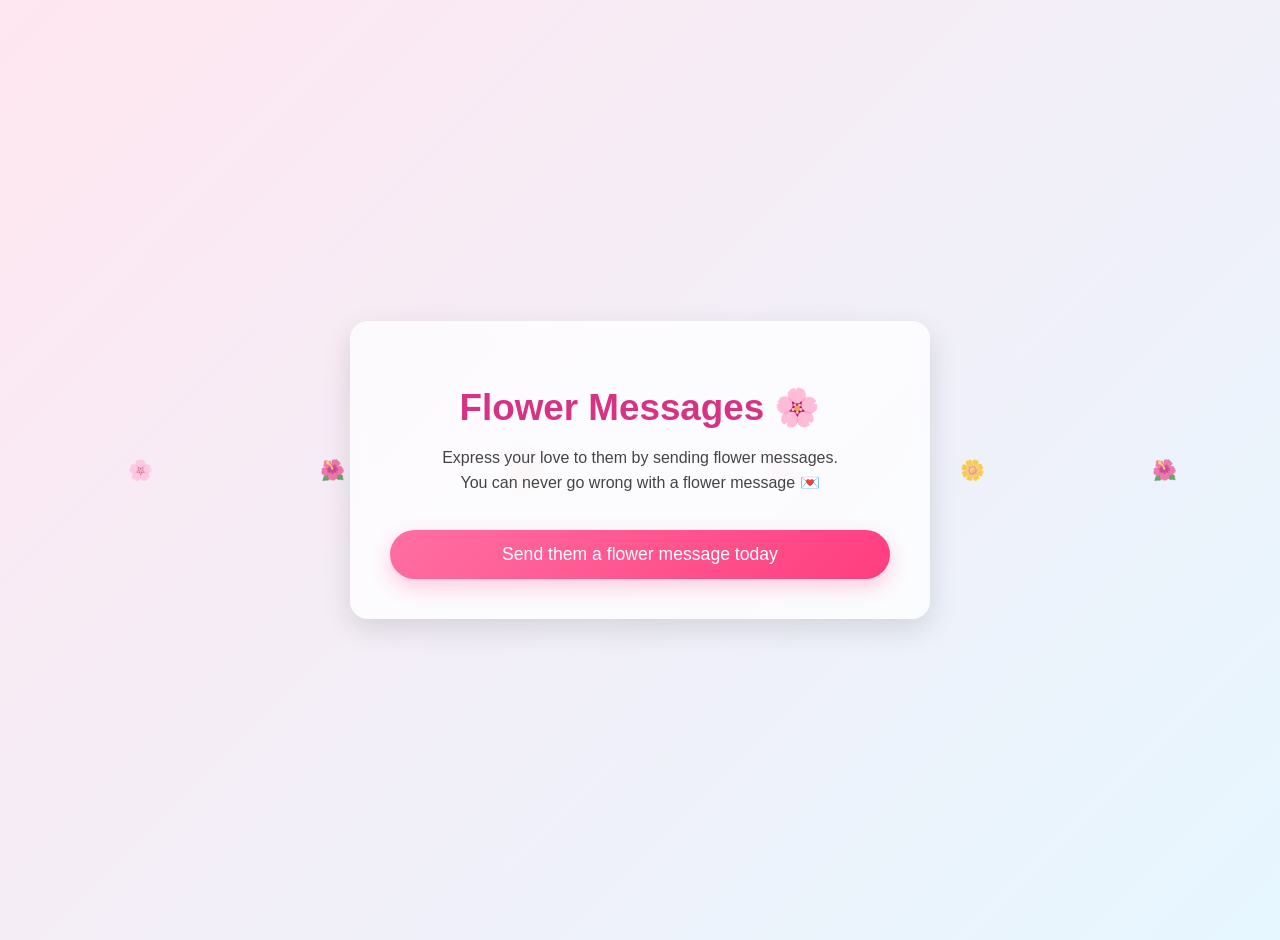
<file: index.html>
<!DOCTYPE html>
<html lang="en">
<head>
<meta charset="UTF-8">
<meta name="viewport" content="width=device-width, initial-scale=1.0">
<meta 
    name="description"
    content="Express your love to people you care about by sending them flower messages">
<link rel="shortcut icon" href="favicons/favicon.png" type="image/x-icon">
<title>Flower Messages</title>

<style>
    /* ======================
       BASE (mobile-first)
    =======================*/
    body {
        margin: 0;
        font-family: "Segoe UI", Arial, sans-serif;
        min-height: 100vh;
        display: flex;
        justify-content: center;
        align-items: center;
        background: linear-gradient(135deg, #ffe6f0, #e6f7ff);
        overflow: hidden;
        position: relative;
        padding: 20px;
    }

    .container {
        width: 100%;
        max-width: 420px;
        text-align: center;
        background: rgba(255, 255, 255, 0.75);
        padding: 24px;
        border-radius: 18px;
        box-shadow: 0 10px 30px rgba(0,0,0,0.12);
        backdrop-filter: blur(10px);
        z-index: 2;
    }

    h1 {
        font-size: 1.8rem;
        color: #d63384;
        margin-bottom: 10px;
    }

    p {
        font-size: 1rem;
        color: #444;
        line-height: 1.6;
    }

    button {
        margin-top: 18px;
        width: 100%;
        padding: 14px;
        border: none;
        border-radius: 30px;
        background: linear-gradient(135deg, #ff6fa1, #ff3d7f);
        color: white;
        font-size: 1rem;
        cursor: pointer;
        transition: 0.3s ease;
        box-shadow: 0 8px 20px rgba(255, 61, 127, 0.25);
    }

    button:hover {
        transform: scale(1.03);
    }

    button:active {
        transform: scale(0.97);
    }

    /* ======================
       FLOATING FLOWERS
    =======================*/
    .flower {
        position: absolute;
        font-size: 20px;
        opacity: 0.7;
        animation: floatUp linear infinite;
        z-index: 1;
        user-select: none;
    }

    @keyframes floatUp {
        0% {
            transform: translateY(100vh) rotate(0deg);
            opacity: 0;
        }
        10% {
            opacity: 1;
        }
        100% {
            transform: translateY(-10vh) rotate(360deg);
            opacity: 0;
        }
    }

    /* ======================
       DESKTOP ENHANCEMENT
    =======================*/
    @media (min-width: 768px) {
        .container {
            max-width: 500px;
            padding: 40px;
        }

        h1 {
            font-size: 2.3rem;
        }

        button {
            font-size: 1.1rem;
        }
    }
</style>
</head>

<body>

<!-- Floating flowers (emoji-based, lightweight) -->
<span class="flower" style="left:10%; animation-duration:8s; animation-delay:0s;">🌸</span>
<span class="flower" style="left:25%; animation-duration:10s; animation-delay:2s;">🌺</span>
<span class="flower" style="left:40%; animation-duration:7s; animation-delay:1s;">🌷</span>
<span class="flower" style="left:60%; animation-duration:11s; animation-delay:3s;">🌸</span>
<span class="flower" style="left:75%; animation-duration:9s; animation-delay:1.5s;">🌼</span>
<span class="flower" style="left:90%; animation-duration:12s; animation-delay:2.5s;">🌺</span>

<div class="container">
    <h1>Flower Messages 🌸</h1>

    <p>
        Express your love to them by sending flower messages.<br>
        You can never go wrong with a flower message 💌
    </p>

    <button id="navigate">Send them a flower message today</button>
</div>

<script src="index.js"></script>
</body>
</html>
</file>
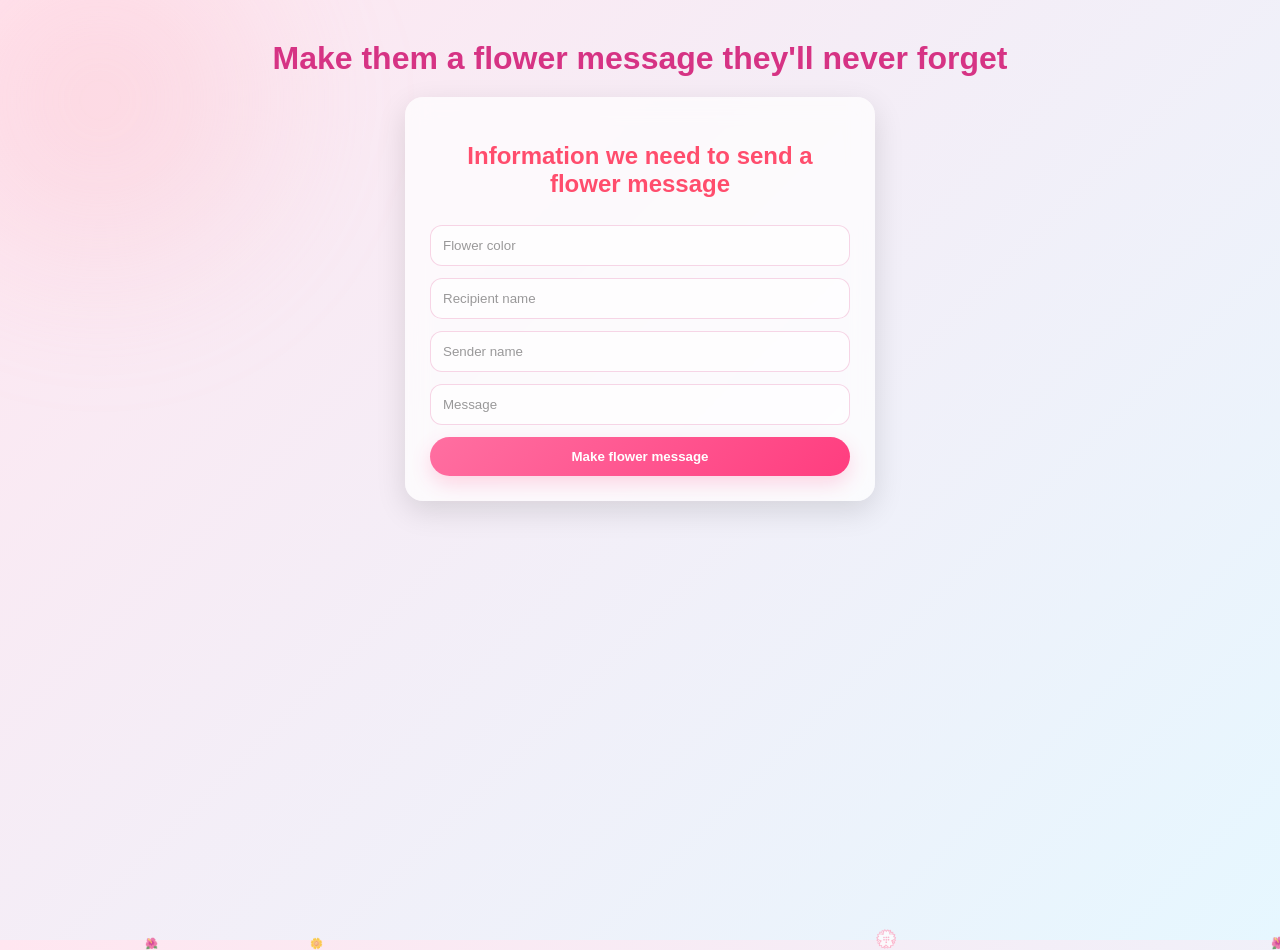
<file: builder/index.html>
<!DOCTYPE html>
<html lang="en">
<head>
    <meta charset="UTF-8">
    <meta name="viewport" content="width=device-width, initial-scale=1.0">
    <meta 
        name="description" 
        content="Create a flower message for your loved ones.">
    <title>Build a flower message</title>
    <link rel="stylesheet" href="styles.css">
    <link rel="shortcut icon" href="../favicons/favicon.png" type="image/x-icon">
</head>
<body>
<h1 id="main_header">Make them a flower message they'll never forget</h1>
<div id="form-div">
    <form id="form" method="post">
        <h2>Information we need to send a flower message</h2>

        <input type="text" id="flower_color" name="flower_color" placeholder="Flower color">
        <input type="text" id="recipient_name" name="recipient_name" placeholder="Recipient name">
        <input type="text" id="sender_name" name="sender_name" placeholder="Sender name">
        <input type="text" id="message" name="message" placeholder="Message">

        <button type="submit" id="submit">Make flower message</button>
    </form>
</div>

<div id="succesive_div">
    <div id="success_create_element">
        <h1 id="succes_header">Congrats you made a flower message</h1>
        <p>Send them the link below</p>
        <p id="url"></p>

        <button id="copyBtn">Copy link</button>

        <div id="share-buttons">
            <button id="shareNativeBtn">Share</button>
        </div>
    </div>
</div>

<script src="index.js"></script>

</body>
</html>
</file>
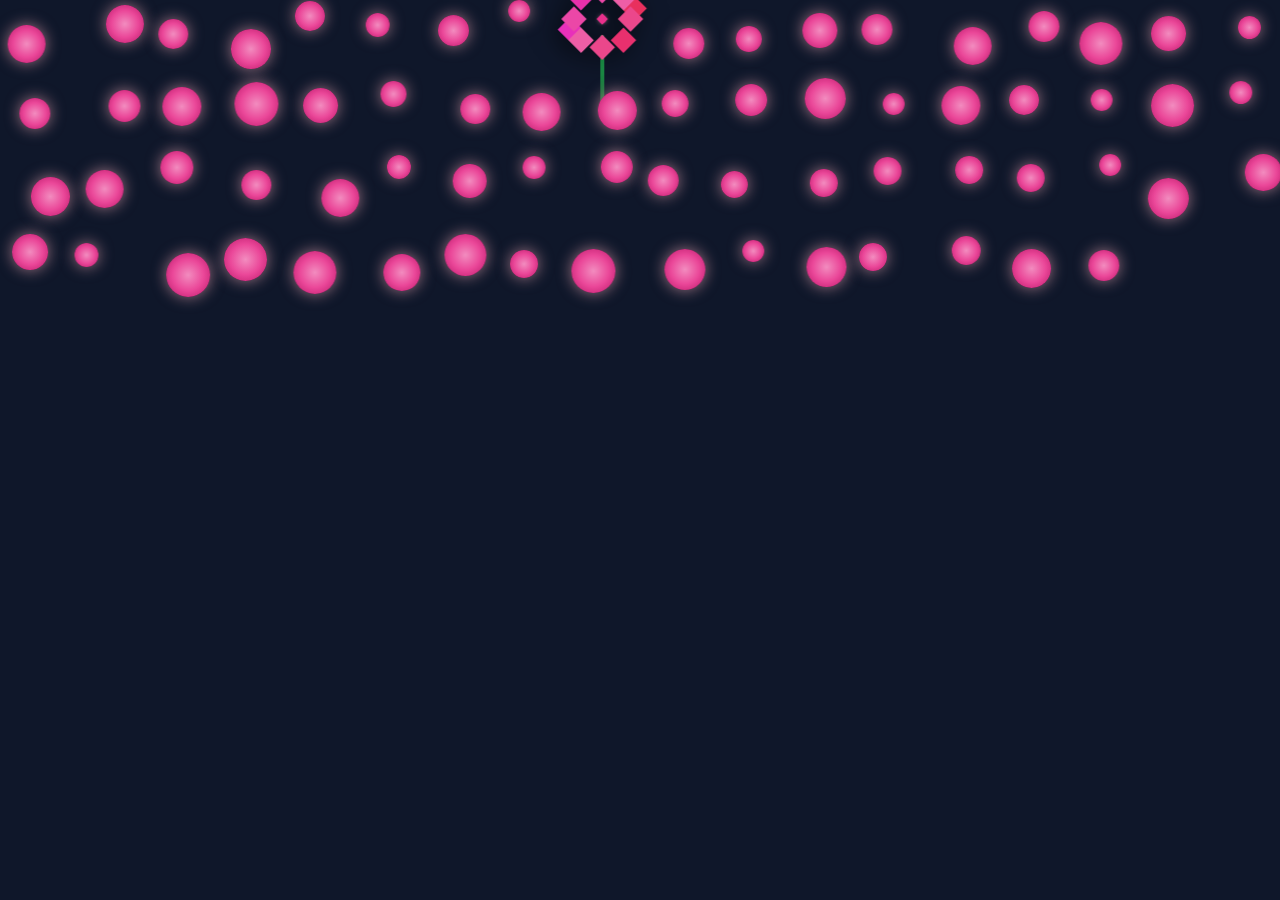
<file: flower_message/index.html>
<!DOCTYPE html>
<html lang="en">
<head>
  <meta charset="UTF-8" />
  <meta name="viewport" content="width=device-width, initial-scale=1.0"/>
  <title>✨ For You ✨</title>
  <link rel="stylesheet" href="styles.css" />
</head>

<body>

  <div id="garden"></div>

  <!-- Card -->
  <div id="card">
    <div class="card-inner">
      <div class="card-front">💌</div>

      <div class="card-inside">
        <h2 id="recipient_name">Someone ❤️</h2>
        <p id="message">You make everything better.</p>
        <p id="sender"></p>
      </div>

    </div>
  </div>

  <script src="script.js"></script>
</body>
</html>
</file>
<file: builder/styles.css>
/* ======================
   BASE PAGE (floral theme)
======================*/
body {
    margin: 0;
    min-height: 100vh;
    font-family: "Segoe UI", Arial, sans-serif;
    background: linear-gradient(135deg, #ffe6f0, #e6f7ff);
    overflow: hidden;
    display: flex;
    flex-direction: column;
    align-items: center;
    justify-content: flex-start;
    padding: 20px;
}

/* soft floating glow like background accent */
body::before {
    content: "";
    position: absolute;
    width: 500px;
    height: 500px;
    background: radial-gradient(circle, rgba(255,182,193,0.35), transparent 70%);
    top: -150px;
    left: -150px;
    filter: blur(50px);
    z-index: 0;
}

/* ======================
   HEADER
======================*/
#main_header {
    color: #d63384;
    text-align: center;
    margin: 20px 0;
    font-size: 2rem;
    z-index: 2;
}

h2 {
    color: #ff4d6d;
    text-align: center;
    margin-bottom: 15px;
    z-index: 2;
}

/* ======================
   FORM SECTION
======================*/
#form-div {
    display: flex;
    justify-content: center;
    align-items: center;
    width: 100%;
    z-index: 2;
}

/* ======================
   FORM CONTAINER (glass)
======================*/
form {
    width: 100%;
    max-width: 420px;
    background: rgba(255, 255, 255, 0.7);
    padding: 25px;
    border-radius: 18px;
    backdrop-filter: blur(12px);
    box-shadow: 0 10px 30px rgba(0,0,0,0.12);
    display: flex;
    flex-direction: column;
    gap: 12px;
}

/* ======================
   INPUTS
======================*/
input {
    padding: 12px;
    border-radius: 12px;
    border: 1px solid rgba(214, 51, 132, 0.2);
    outline: none;
    background: rgba(255, 255, 255, 0.6);
    color: #333;
    transition: 0.2s ease;
}

input::placeholder {
    color: rgba(0, 0, 0, 0.4);
}

input:focus {
    border-color: #ff6fa1;
    box-shadow: 0 0 10px rgba(255, 111, 161, 0.25);
}

/* ======================
   BUTTON
======================*/
button {
    padding: 12px;
    border: none;
    border-radius: 30px;
    background: linear-gradient(135deg, #ff6fa1, #ff3d7f);
    color: white;
    font-weight: bold;
    cursor: pointer;
    transition: 0.3s ease;
    box-shadow: 0 8px 20px rgba(255, 61, 127, 0.2);
}

button:hover {
    transform: translateY(-3px);
    box-shadow: 0 12px 25px rgba(255, 61, 127, 0.3);
}

button:active {
    transform: scale(0.97);
}

/* ======================
   SUCCESS SECTION
======================*/
#succesive_div {
    display: none;
    justify-content: center;
    align-items: center;
    height: 100%;
    z-index: 2;
}

/* ======================
   SUCCESS BOX (soft glass)
======================*/
#success_create_element {
    width: 100%;
    max-width: 420px;
    background: rgba(255, 255, 255, 0.75);
    padding: 25px;
    border-radius: 18px;
    backdrop-filter: blur(12px);
    box-shadow: 0 10px 30px rgba(0,0,0,0.12);
    display: flex;
    flex-direction: column;
    gap: 12px;
    text-align: center;
}

/* ======================
   SUCCESS TEXT
======================*/
#success_header {
    color: #d63384;
    font-size: 1.5rem;
}

#url {
    color: #ff3d7f;
    margin-top: 10px;
    font-style: italic;
    word-break: break-all;
}


/* ======================
   FLOATING FLOWER PARTICLES
======================*/
.particle {
    position: absolute;
    bottom: -50px;
    font-size: 18px;
    opacity: 0.7;
    animation: floatUp linear infinite;
    z-index: 0;
    pointer-events: none;
    user-select: none;
}

@keyframes floatUp {
    0% {
        transform: translateY(0) translateX(0) rotate(0deg);
        opacity: 0;
    }
    10% {
        opacity: 1;
    }
    100% {
        transform: translateY(-110vh) translateX(30px) rotate(360deg);
        opacity: 0;
    }
}
</file>
<file: flower_message/styles.css>
:root {
  --flower-hue: 330;
  --flower-sat: 80%;
  --flower-light: 60%;

  /* 🌬️ wind-driven glow strength */
  --wind-strength: 0;
}

body {
  margin: 0;
  background: #0f172a;
  overflow: hidden;
  font-family: Arial, sans-serif;
}

/* ===== GARDEN ===== */
#garden {
  position: fixed;
  width: 100%;
  height: 100%;
}

/* ===== FLOWER ===== */
.flower {
  position: absolute;
  transform-origin: bottom center;
  will-change: transform;
}

/* center */
.flower::before {
  content: "";
  position: absolute;
  width: 100%;
  height: 100%;
  border-radius: 50%;
  transition: all 3s ease;

  background: radial-gradient(
    circle,
    hsl(var(--flower-hue), var(--flower-sat), 75%),
    hsl(var(--flower-hue), var(--flower-sat), var(--flower-light)),
    hsl(var(--flower-hue), var(--flower-sat), 40%)
  );

  box-shadow: 0 0 15px rgba(255,182,193,0.6);
}

/* petals */
.flower::after {
  content: "";
  position: absolute;
  width: 30%;
  height: 30%;
  top: 35%;
  left: 35%;
  opacity: 0;
  background: hsl(var(--flower-hue), var(--flower-sat), 55%);
}

/* bloom */
.flower.bloom::before {
  transform: scale(0.3);
}

.flower.bloom::after {
  opacity: 1;
  transition: all 3s ease;

  box-shadow:
    0 -30px 0 5px hsl(var(--flower-hue), 80%, 65%),
    20px -20px 0 5px hsl(calc(var(--flower-hue) + 5), 80%, 60%),
    30px 0 0 5px hsl(calc(var(--flower-hue) + 10), 80%, 55%),
    20px 20px 0 5px hsl(calc(var(--flower-hue) + 5), 80%, 60%),
    0 30px 0 5px hsl(var(--flower-hue), 80%, 65%),
    -20px 20px 0 5px hsl(calc(var(--flower-hue) - 5), 80%, 60%),
    -30px 0 0 5px hsl(calc(var(--flower-hue) - 10), 80%, 55%),
    -20px -20px 0 5px hsl(calc(var(--flower-hue) - 5), 80%, 60%),
    15px -30px 0 5px hsl(calc(var(--flower-hue) + 15), 80%, 55%),
    -15px 30px 0 5px hsl(calc(var(--flower-hue) - 15), 80%, 55%);

  transform: rotate(45deg);
  filter: drop-shadow(0 6px 12px rgba(0,0,0,0.6));
}

/* ===== STEM ===== */
.stem {
  position: absolute;
  bottom: -80px;
  left: 50%;
  transform: translateX(-50%);
  width: 4px;
  height: 0;
  background: linear-gradient(to bottom, #22c55e, #14532d);
  border-radius: 2px;
  transition: height 3s ease;
}

.flower.bloom .stem {
  height: var(--stem-height);
}

/* ===== CARD ===== */
#card {
  position: fixed;
  bottom: 40px;
  left: 50%;
  transform: translateX(-50%) scale(0.8);
  opacity: 0;
  perspective: 1000px;
  z-index: 10;

  border-radius: 18px;
  padding: 10px;

  transition: transform 0.3s ease, box-shadow 0.3s ease, background 0.3s ease;

  /* 🌬️ wind reactive glow */
  box-shadow:
    0 10px 30px rgba(0,0,0,0.4),
    0 0 calc(10px + var(--wind-strength) * 40px)
      hsl(var(--flower-hue), 80%, 60%);
}

/* 🌸 CARD BASE BACKGROUND */
.card-inner {
  width: 240px;
  height: 150px;
  transform-style: preserve-3d;
  transition: transform 1.5s;

  border-radius: 18px;
}

/* FRONT + INSIDE BASE */
.card-front,
.card-inside {
  position: absolute;
  width: 100%;
  height: 100%;
  border-radius: 14px;

  display: flex;
  align-items: center;
  justify-content: center;

  backface-visibility: hidden;

  background: linear-gradient(135deg, #ff4d6d, #ff85a1);
  transition: background 0.4s ease, box-shadow 0.4s ease;
}

/* INSIDE FLIP SIDE */
.card-inside {
  transform: rotateY(180deg);
  background: white;
  color: black;
  flex-direction: column;
  padding: 12px;
  text-align: center;
}

/* SHOW CARD */
#card.show {
  opacity: 1;
  transform: translateX(-50%) scale(1);
}

/* FLIP */
#card.show .card-inner {
  transform: rotateY(180deg);
}

#card .card-front,
#card .card-inside {
  background: linear-gradient(
    135deg,
    hsl(var(--flower-hue), 85%, 85%),
    hsl(calc(var(--flower-hue) + 20), 85%, 75%)
  );
}

/* 🌸 HOVER (FIXED — applies to whole card) */
#card:hover .card-front,
#card:hover .card-inside {
  

  box-shadow:
    0 0 20px hsl(var(--flower-hue), 80%, 60%),
    0 0 50px hsl(var(--flower-hue), 80%, 50%),
    0 0 80px hsl(var(--flower-hue), 80%, 40%),
    0 0 calc(20px + var(--wind-strength) * 60px)
      hsl(var(--flower-hue), 90%, 65%);
}

/* CARD HOVER SCALE (ONLY ON PARENT) */
#card:hover {
  transform: translateX(-50%) scale(1.05);
}
/* ===== RESPONSIVE ===== */
@media (max-width: 600px) {
  .card-inner {
    width: 90vw;
    height: 160px;
  }
}
</file>
